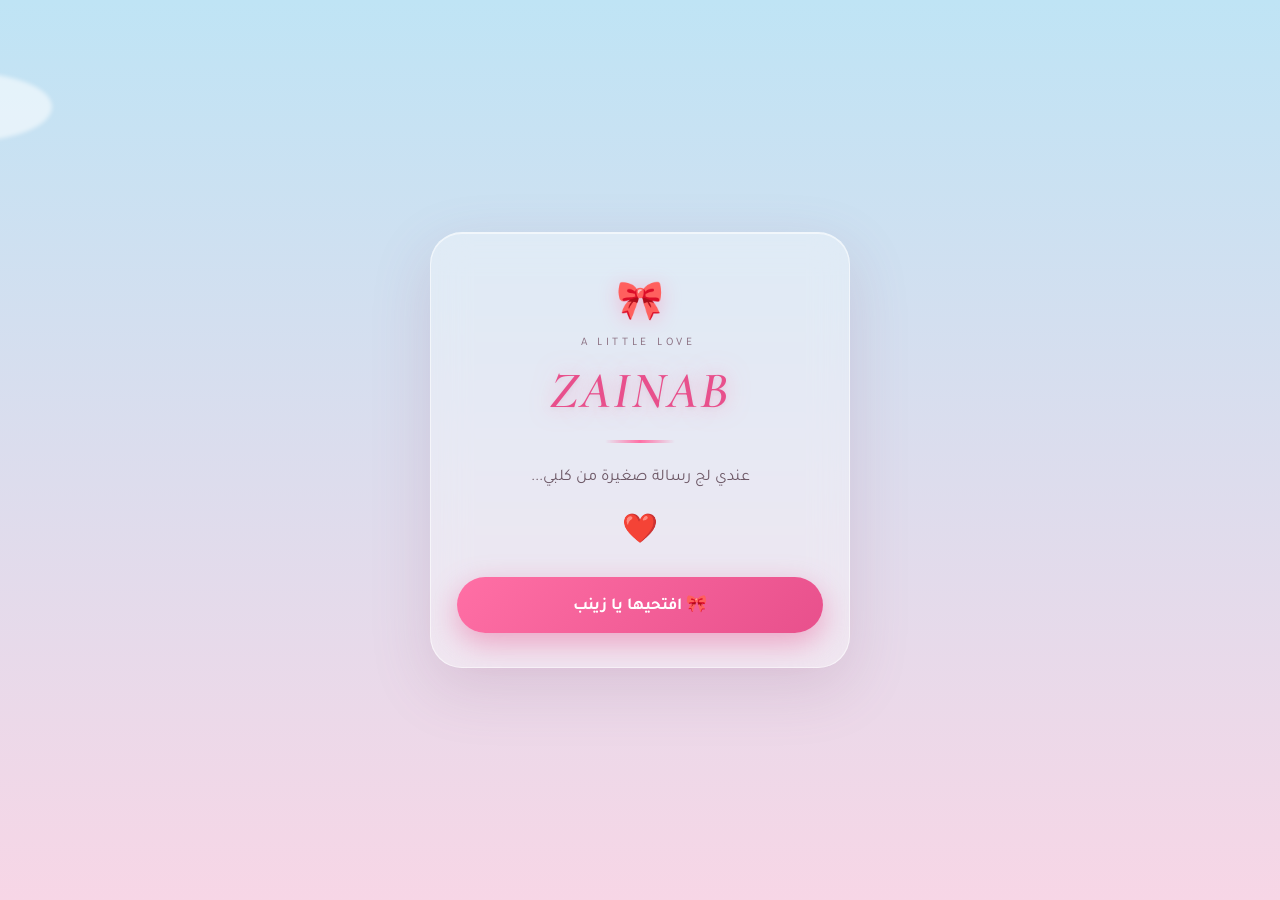
<file: index.html>
<!DOCTYPE html>
<html lang="ar" dir="rtl">
<head>
<meta charset="UTF-8">
<meta name="viewport" content="width=device-width, initial-scale=1.0, maximum-scale=1.0, user-scalable=no">
<title>لِزينب</title>
<link rel="preconnect" href="https://fonts.googleapis.com">
<link rel="preconnect" href="https://fonts.gstatic.com" crossorigin>
<link href="https://fonts.googleapis.com/css2?family=Tajawal:wght@400;500;700;800&family=Cormorant+Garamond:ital,wght@0,500;0,600;1,500&display=swap" rel="stylesheet">
<link rel="stylesheet" href="style.css">
</head>
<body>

<div class="sky" aria-hidden="true">
  <div class="cloud cloud-a"></div>
  <div class="cloud cloud-b"></div>
  <div class="cloud cloud-c"></div>
  <div id="floaters"></div>
</div>

<main id="app">

  <!-- الصفحة الأولى -->
  <section class="screen" id="screen1">
    <div class="card">
      <div class="ribbon">🎀</div>
      <p class="eyebrow">A LITTLE LOVE</p>
      <h1 class="name-en">ZAINAB</h1>
      <div class="divider"></div>
      <p class="lead">عندي لج رسالة صغيرة من كلبي...</p>
      <div class="pulse-heart">❤️</div>
      <button id="openBtn" class="btn-main">
        <span>🎀 افتحيها يا زينب</span>
      </button>
    </div>
  </section>

  <!-- الصفحة الثانية -->
  <section class="screen hidden" id="screen2">
    <div class="card card-letter">
      <div class="ribbon">💗</div>
      <p class="eyebrow">TO MY ZAINAB</p>
      <h1 class="name-ar">زَيْنَب</h1>
      <div class="divider"></div>
      <div class="letter" id="letterText"></div>
    </div>
  </section>

</main>

<script src="script.js"></script>
</body>
</html>
</file>
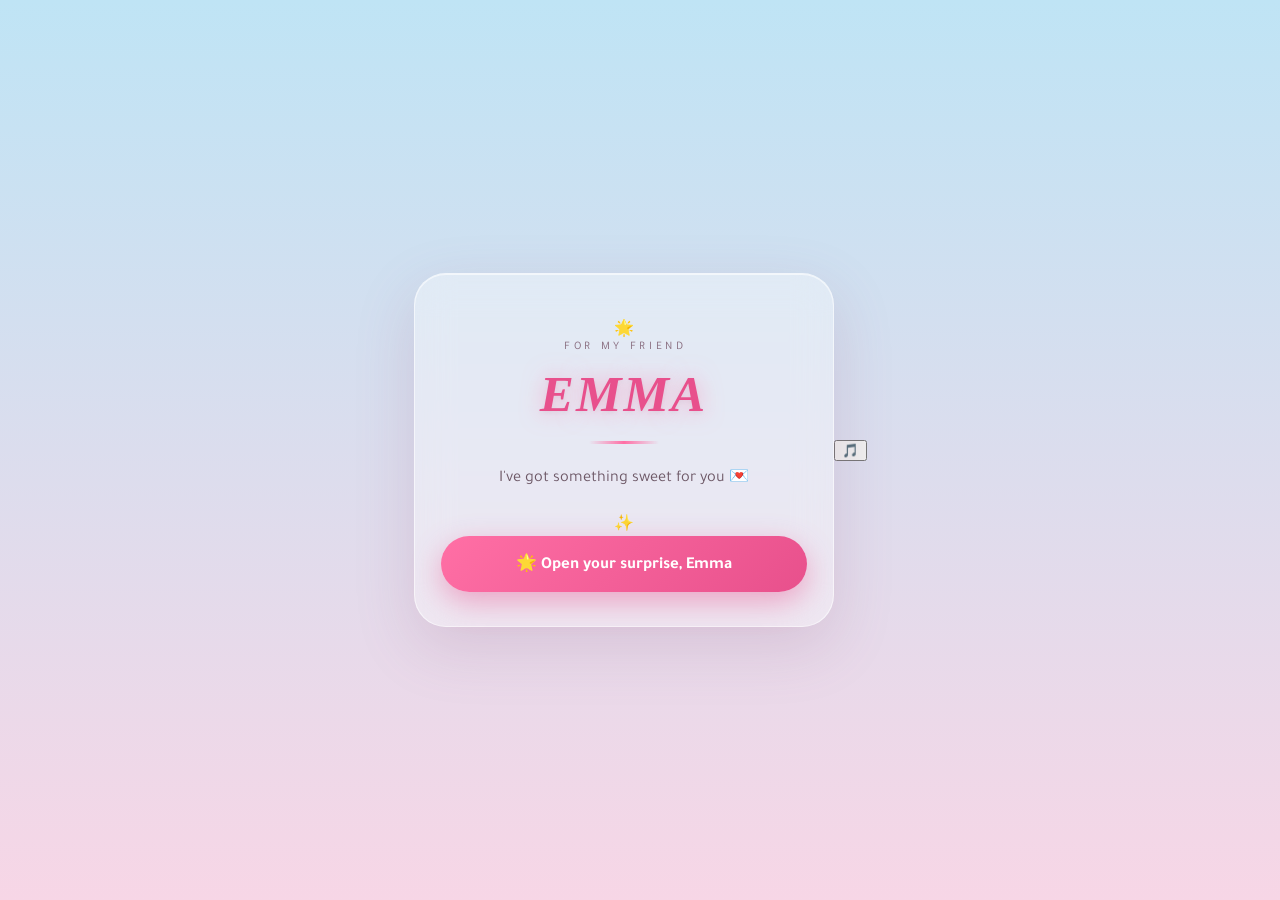
<file: emma-index.html>
<!DOCTYPE html>
<html lang="en" dir="ltr">
<head>
<meta charset="UTF-8">
<meta name="viewport" content="width=device-width, initial-scale=1.0, maximum-scale=1.0, user-scalable=no">
<title>لِإيما</title>
<link rel="preconnect" href="https://fonts.googleapis.com">
<link rel="preconnect" href="https://fonts.gstatic.com" crossorigin>
<link href="https://fonts.googleapis.com/css2?family=Tajawal:wght@400;500;700;800&family=Poppins:ital,wght@0,500;0,600;0,700;1,600&display=swap" rel="stylesheet">
<link rel="stylesheet" href="style.css">
</head>
<body>

<div class="sky" aria-hidden="true">
  <div class="blob blob-a"></div>
  <div class="blob blob-b"></div>
  <div id="floaters"></div>
</div>

<main id="app">

  <!-- الصفحة الأولى -->
  <section class="screen" id="screen1">
    <div class="card">
      <div class="badge">🌟</div>
      <p class="eyebrow">FOR MY FRIEND</p>
      <h1 class="name-en">EMMA</h1>
      <div class="divider"></div>
      <p class="lead">I've got something sweet for you 💌</p>
      <div class="pulse-icon">✨</div>
      <button id="openBtn" class="btn-main">
        <span>🌟 Open your surprise, Emma</span>
      </button>
    </div>
  </section>

  <!-- زر تشغيل الموسيقى: يظهر فقط إذا أضفتي ملف song.mp3 بنفس المجلد -->
  <button id="musicBtn" class="music-btn hidden-music" aria-label="Play music">🎵</button>
  <audio id="bgMusic" src="song.mp3" loop preload="none"></audio>

  <!-- الصفحة الثانية -->
  <section class="screen hidden" id="screen2">
    <div class="card card-letter">
      <div class="badge">💛</div>
      <p class="eyebrow">TO EMMA</p>
      <h1 class="name-ar">Emma</h1>
      <div class="divider"></div>
      <div class="letter" id="letterText"></div>
    </div>
  </section>

</main>

<script src="script.js"></script>
</body>
</html>
</file>
<file: style.css>
:root{
  --sky-top:#bfe4f5;
  --sky-bottom:#f7d6e6;
  --pink:#ff6fa5;
  --pink-deep:#e8508c;
  --ink:#5b4a55;
  --glass:rgba(255,255,255,0.35);
  --glass-border:rgba(255,255,255,0.55);
}

*{box-sizing:border-box;}

html,body{
  margin:0;
  padding:0;
  width:100%;
  min-height:100%;
  overflow-x:hidden;
  background:linear-gradient(180deg,var(--sky-top) 0%, var(--sky-bottom) 100%);
  font-family:'Tajawal',sans-serif;
  color:var(--ink);
}

.sky{
  position:fixed;
  inset:0;
  z-index:0;
  overflow:hidden;
  pointer-events:none;
}

.cloud{
  position:absolute;
  background:rgba(255,255,255,0.7);
  border-radius:50%;
  filter:blur(2px);
  opacity:0.8;
}
.cloud-a{width:180px;height:70px;top:8%;left:-10%;animation:drift 38s linear infinite;}
.cloud-a::before{content:"";position:absolute;width:100px;height:100px;background:inherit;border-radius:50%;top:-40px;left:20px;}
.cloud-b{width:140px;height:55px;top:20%;right:-15%;animation:drift 46s linear infinite reverse;}
.cloud-b::before{content:"";position:absolute;width:80px;height:80px;background:inherit;border-radius:50%;top:-30px;left:15px;}
.cloud-c{width:120px;height:48px;bottom:15%;left:-12%;animation:drift 52s linear infinite;}
.cloud-c::before{content:"";position:absolute;width:70px;height:70px;background:inherit;border-radius:50%;top:-26px;left:14px;}

@keyframes drift{
  from{transform:translateX(0);}
  to{transform:translateX(130vw);}
}

.floater{
  position:absolute;
  bottom:-10%;
  font-size:1rem;
  opacity:0;
  animation:rise linear forwards;
}
@keyframes rise{
  0%{transform:translateY(0) translateX(0) scale(0.8); opacity:0;}
  10%{opacity:0.85;}
  90%{opacity:0.7;}
  100%{transform:translateY(-115vh) translateX(var(--drift,20px)) scale(1.1); opacity:0;}
}

main#app{
  position:relative;
  z-index:1;
  min-height:100vh;
  display:flex;
  align-items:center;
  justify-content:center;
  padding:24px 16px;
}

.screen{
  width:100%;
  max-width:420px;
  display:flex;
  justify-content:center;
}

.screen.hidden{display:none;}

.screen.leaving{animation:fadeSlideOut 0.5s ease forwards;}
.screen.entering{animation:fadeSlideIn 0.6s ease forwards;}

@keyframes fadeSlideOut{
  to{opacity:0; transform:translateY(-18px) scale(0.98);}
}
@keyframes fadeSlideIn{
  from{opacity:0; transform:translateY(18px) scale(0.98);}
  to{opacity:1; transform:translateY(0) scale(1);}
}

.card{
  position:relative;
  width:100%;
  background:var(--glass);
  border:1px solid var(--glass-border);
  border-radius:32px;
  backdrop-filter:blur(18px);
  -webkit-backdrop-filter:blur(18px);
  box-shadow:0 20px 60px rgba(150,90,130,0.18), inset 0 1px 0 rgba(255,255,255,0.6);
  padding:44px 26px 34px;
  text-align:center;
}

.ribbon{
  font-size:2.4rem;
  filter:drop-shadow(0 4px 10px rgba(255,110,160,0.4));
  margin-bottom:6px;
}

.eyebrow{
  font-family:'Tajawal',sans-serif;
  font-size:0.72rem;
  letter-spacing:0.32em;
  color:#8a6f80;
  margin:0 0 10px;
  padding-inline-start:0.32em; /* compensate visual centering for tracked text */
}

.name-en{
  font-family:'Cormorant Garamond', serif;
  font-style:italic;
  font-weight:600;
  font-size:3.2rem;
  margin:0 0 18px;
  color:var(--pink-deep);
  text-shadow:0 0 22px rgba(255,120,170,0.55), 0 2px 4px rgba(0,0,0,0.05);
  letter-spacing:0.04em;
}

.name-ar{
  font-family:'Tajawal',sans-serif;
  font-weight:800;
  font-size:2.6rem;
  margin:0 0 18px;
  color:var(--pink-deep);
  text-shadow:0 0 24px rgba(255,120,170,0.5);
}

.divider{
  width:70px;
  height:3px;
  margin:0 auto 20px;
  border-radius:3px;
  background:linear-gradient(90deg, transparent, var(--pink), transparent);
}

.lead{
  font-size:1.02rem;
  line-height:1.9;
  margin:0 0 18px;
  color:#6d5866;
}

.pulse-heart{
  font-size:1.8rem;
  margin-bottom:26px;
  animation:pulse 1.8s ease-in-out infinite;
}
@keyframes pulse{
  0%,100%{transform:scale(1);}
  50%{transform:scale(1.18);}
}

.btn-main{
  border:none;
  cursor:pointer;
  width:100%;
  padding:16px 20px;
  border-radius:999px;
  font-family:'Tajawal',sans-serif;
  font-weight:700;
  font-size:1.05rem;
  color:#fff;
  background:linear-gradient(135deg, var(--pink), var(--pink-deep));
  box-shadow:0 10px 30px rgba(232,80,140,0.45);
  transition:transform 0.15s ease, box-shadow 0.15s ease;
  animation:glow 2.4s ease-in-out infinite;
}
.btn-main:active{
  transform:scale(0.96);
  box-shadow:0 4px 14px rgba(232,80,140,0.4);
}
@keyframes glow{
  0%,100%{box-shadow:0 10px 30px rgba(232,80,140,0.4);}
  50%{box-shadow:0 10px 40px rgba(232,80,140,0.65);}
}

.card-letter{
  padding-bottom:38px;
}

.letter{
  text-align:start;
  font-size:1.02rem;
  line-height:2.1;
  color:#5c4a56;
  max-height:52vh;
  overflow-y:auto;
  padding-inline-end:4px;
  white-space:pre-line;
}
.letter::-webkit-scrollbar{width:4px;}
.letter::-webkit-scrollbar-thumb{background:rgba(232,80,140,0.35); border-radius:4px;}

.letter .reveal-line{
  opacity:0;
  transform:translateY(10px);
  animation:lineIn 0.7s ease forwards;
}
@keyframes lineIn{
  to{opacity:1; transform:translateY(0);}
}

.mini-heart{
  position:absolute;
  font-size:1.1rem;
  pointer-events:none;
  animation:pop 1s ease forwards;
  z-index:5;
}
@keyframes pop{
  0%{opacity:0; transform:translate(-50%,-50%) scale(0.4);}
  20%{opacity:1;}
  100%{opacity:0; transform:translate(-50%,-160%) scale(1.1);}
}

@media (max-width:360px){
  .name-en{font-size:2.6rem;}
  .name-ar{font-size:2.2rem;}
  .card{padding:36px 18px 28px;}
}

@media (prefers-reduced-motion: reduce){
  *{animation-duration:0.001ms !important; animation-iteration-count:1 !important; transition-duration:0.001ms !important;}
}
</file>
